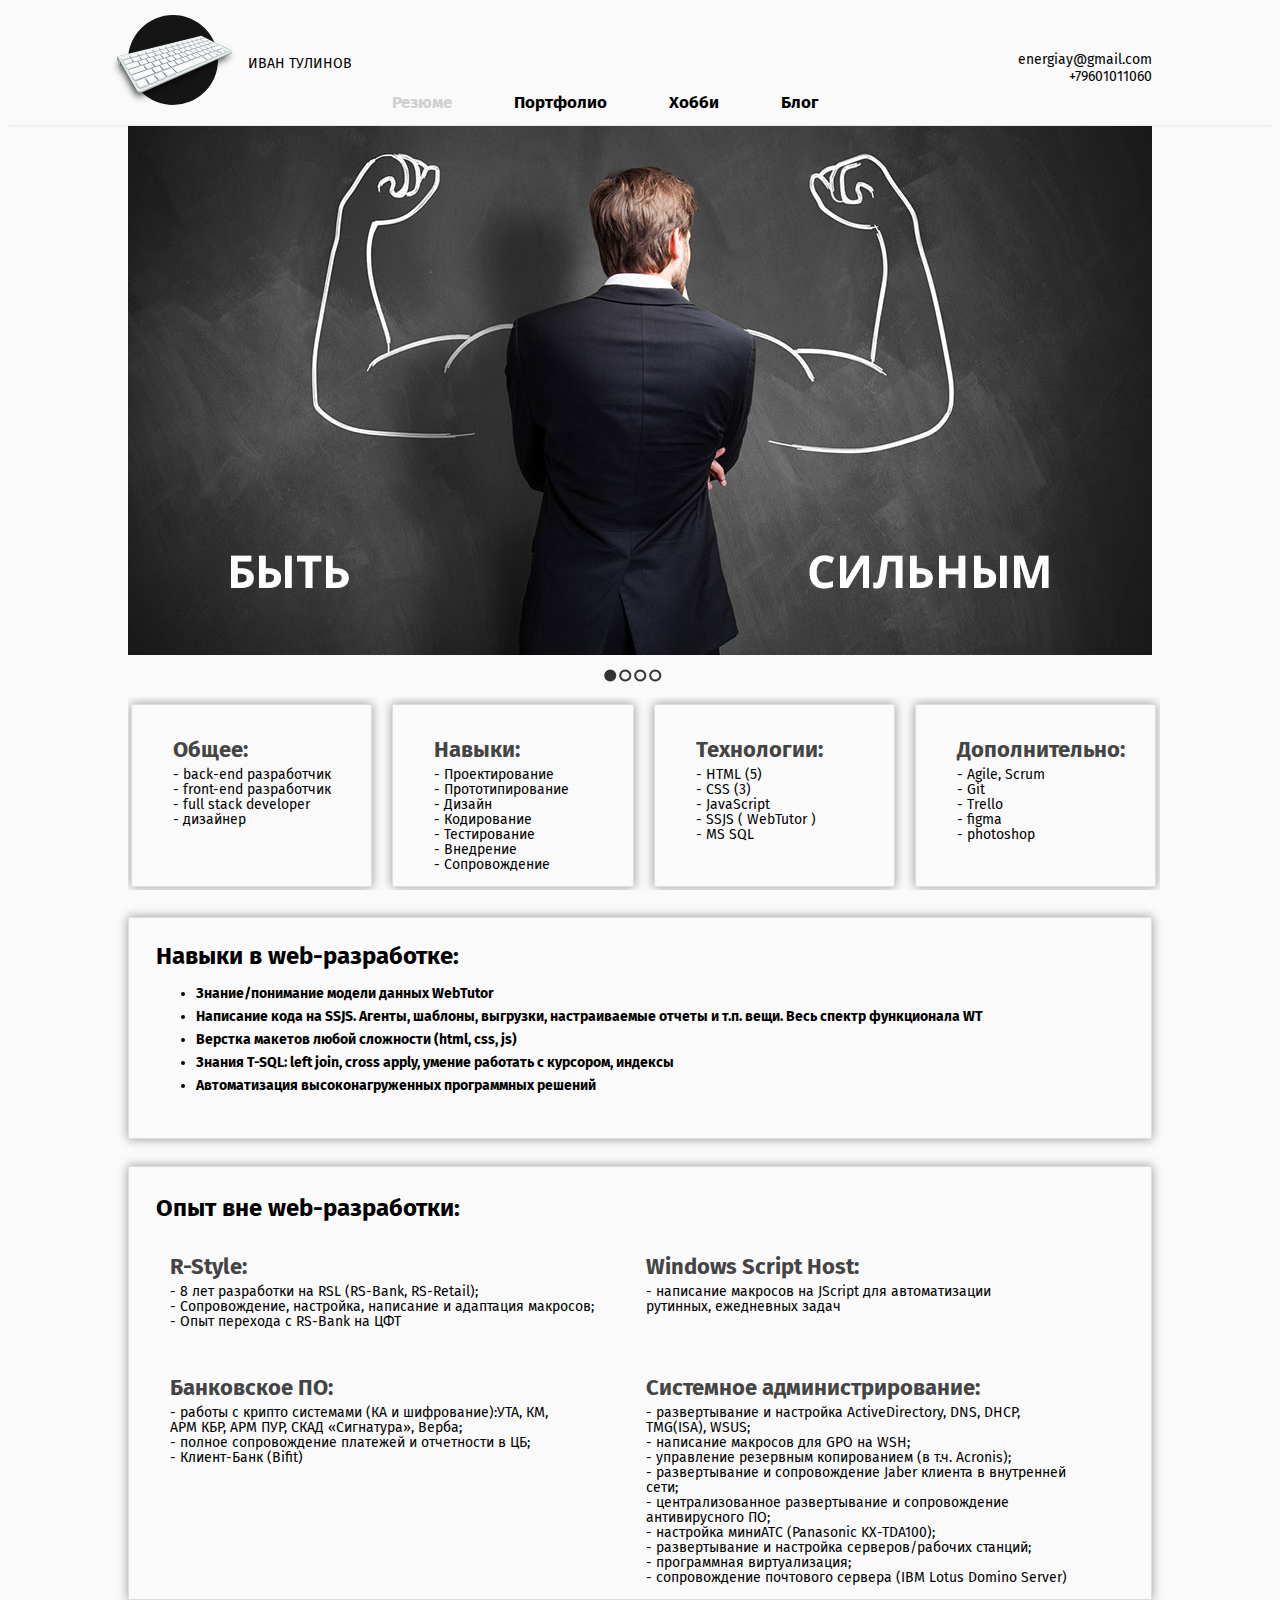
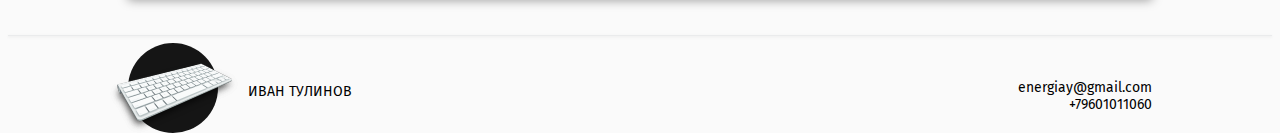
<file: index.html>
﻿<!DOCTYPE html>
<html>
	<head>
		<meta charset="utf-8">
		<title>Ivan Tulinov</title>
		<meta name="yandex-verification" content="a62cbc564b4a32a7" />
		<link rel="stylesheet" href="style.css" media="screen">
		<link rel="icon" href="img/ico.png" type="image/x-icon">
		<link href='https://fonts.googleapis.com/css?family=Fira+Sans:700,300,400' rel='stylesheet' type='text/css'>
	</head>
	<body>
		<header>
			<div class="container">
				<div class="logoStatic">
					<div class="logo">
						<div id="circle"></div>
						<div class="contKeyboard">
							<img class="keyboard" src="img/keyboard.png" alt="logo" width="128" height="72">
						</div>
					</div>
				</div>
				<div class="name">Иван Тулинов</div>
				
				<nav>
					<ul>
						<li><a class="action" href="index.html">Резюме</a></li>
						<li><a href="portfolio.html">Портфолио</a></li>
						<li><a href="hobby.html">Хобби</a></li>
						<li><a href="blog.html">Блог</a></li>
					</ul>
				</nav>
				
				<div class="contact">
					<div class="email">energiay@gmail.com</div>
					<div class="tel">+79601011060</div>
				</div>
			</div>
			<div class="clear"></div>
		</header>
		<div class="lineHead"></div>
		<div class="container">
			<!--
			<div class="containerBanner">
				<p class="bannerText"><span class="bannerTitle">Резюме</span><br />web-мастерингом занимаюсь с марта 2015 года</p>
				<img class="banner" src="img/bannerResume.png" alt="mybanner"></img>
			</div>
			-->
			<div class="cut">
				<div class="slider">
					<div class="slider__images">
						<div class="slider__images-wrap">
							<img src="img/example-slide-1.jpg" alt="Photo 1">
							<img src="img/example-slide-2.jpg" alt="Photo 2">
							<img src="img/example-slide-3.jpg" alt="Photo 3">
							<img src="img/example-slide-4.jpg" alt="Photo 4">
						</div>
					</div>

					<div class="slider__navigation">

						<a href="#" class="slider__pager slider__pager_previous"><i class="icon-chevron-left icon-large"></i></a>
						<a href="#" class="slider__pager slider__pager_next"><i class="icon-chevron-right icon-large"></i></a>

						<ul class="slider__pagination">
							<!--<li class="slider__pagination-item slider__pagination-item_tmpl"><a href="#" data-slider__item="0">0</a></li>-->
							<li class="slider__pagination-item"><a href="#" data-slider__item="0" class="active"></a></li>
							<li class="slider__pagination-item"><a href="#" data-slider__item="1"></a></li>
							<li class="slider__pagination-item"><a href="#" data-slider__item="2"></a></li>
							<li class="slider__pagination-item"><a href="#" data-slider__item="3"></a></li>
						</ul>
					</div>
				</div>
			</div>
		</div>
		<div class="container">
			<div class="all">
				<div class="borderSkils">
					<p>
						<span class="title">Общее:</span> <br />
						- back-end разработчик <br />
						- front-end разработчик <br />
						- full stack developer <br />
						- дизайнер <br />
					</p>
				</div>
				<div class="borderSkils">
					<p>
						<span class="title">Навыки:</span> <br />
						- Проектирование<br />
						- Прототипирование<br />
						- Дизайн<br />
						- Кодирование<br />
						- Тестирование<br />
						- Внедрение<br />
						- Сопровождение<br />
					</p>
				</div>
				<div class="borderSkils">
					<p>
					<span class="title">Технологии:</span> <br />
					- HTML (5)<br />
					- CSS (3)<br />
					- JavaScript<br />
					- SSJS ( WebTutor )<br />
					- MS SQL<br />
					</p>
				</div>
				<div class="borderSkils">
					<p>
					<span class="title">Дополнительно:</span> <br />
						- Agile, Scrum<br />
						- Git<br />
						- Trello <br />
						- figma <br />
						- photoshop <br />
					</p>
				</div>
			</div>
		</div>

		<div class="container">
			<div class="borderSkilsTheRest container_skills">
				<h2>Навыки в web-разработке:</h2>
				<div class="container_skills_item">
					<ul>
						<li>Знание/понимание модели данных WebTutor</li>
						<li>Написание кода на SSJS. Агенты, шаблоны, выгрузки, настраиваемые отчеты и т.п. вещи. Весь спектр функционала WT</li>
						<li>Верстка макетов любой сложности (html, css, js)</li>
						<li>Знания T-SQL: left join, cross apply, умение работать с курсором, индексы</li>
						<li>Автоматизация высоконагруженных программных решений</li>
					</ul>
					<div class="for_search">WebTutor разработка разработчик developer WebSoft фронт-енд фронтенд фронт енд работа microsoft </div>
				</div>
			</div>
		</div>
		
		<div class="container">
			<div class="borderSkilsTheRest">
					<h2 class="old_adaptive">Опыт вне web-разработки:</h2>
				<p class="SkilsOfBank">
					<span class="titleBank">R-Style:</span> <br />
				- 8 лет разработки на RSL (RS-Bank, RS-Retail); <br />
				- Сопровождение, настройка, написание и адаптация макросов; <br />
				- Опыт перехода с RS-Bank на ЦФТ <br />
				</p>
				<p class="SkilsOfBank">
					<span class="titleBank">Windows Script Host:</span> <br />
						- написание макросов на JScript для автоматизации<br />
						рутинных, ежедневных задач <br />
						<br />
				</p>
				<p class="SkilsOfBank">
					<span class="titleBank">Банковское ПО:</span> <br />
						- работы с крипто системами (КА и шифрование):УТА, КМ, <br />
						АРМ КБР, АРМ ПУР, СКАД «Сигнатура», Верба;<br />
						- полное сопровождение платежей и отчетности в ЦБ;<br />
						- Клиент-Банк (Bifit)<br />
				</p>
				<p class="SkilsOfBank">
					<span class="titleBank">Системное администрирование:</span> <br />
						- развертывание и настройка ActiveDirectory, DNS, DHCP, TMG(ISA), WSUS;<br />
						- написание макросов для GPO на WSH;<br />
						- управление резервным копированием (в  т.ч. Acronis);<br />
						- развертывание и сопровождение Jaber клиента в внутренней сети;<br />
						- централизованное развертывание и сопровождение антивирусного ПО;<br />
						- настройка миниАТС (Panasonic KX-TDA100);<br />
						- развертывание и настройка серверов/рабочих станций; <br />
						- программная виртуализация;<br />
						- сопровождение почтового сервера (IBM Lotus Domino Server)<br />
				</p>
			</div>
		</div>
		
		<div class="clear"></div>
		<div class="linefooter"></div>
		<div class="clear"></div>
		<footer>
			<div class="container">
				
				<div class="logoStatic">
					<div class="logo">
						<div id="circle"></div>
						<div class="contKeyboard">
							<img class="keyboard" src="img/keyboard.png" alt="logo" width="128" height="72"></img>
						</div>
					</div>
				</div>
				<div class="name">Иван Тулинов</div>
				
				
				<div class="contact">
					<div class="email">energiay@gmail.com</div>
					<div class="tel">+79601011060</div>
				</div>
				

			<div>
		</footer>
	</body>

	<script src="js/slider.js"></script>
	<script>
		new Slider('.slider', {
			direction: 'horizontal',
			currentSlide: 0,
			changeInterval: 1500
		});
	</script>

</html>
</file>
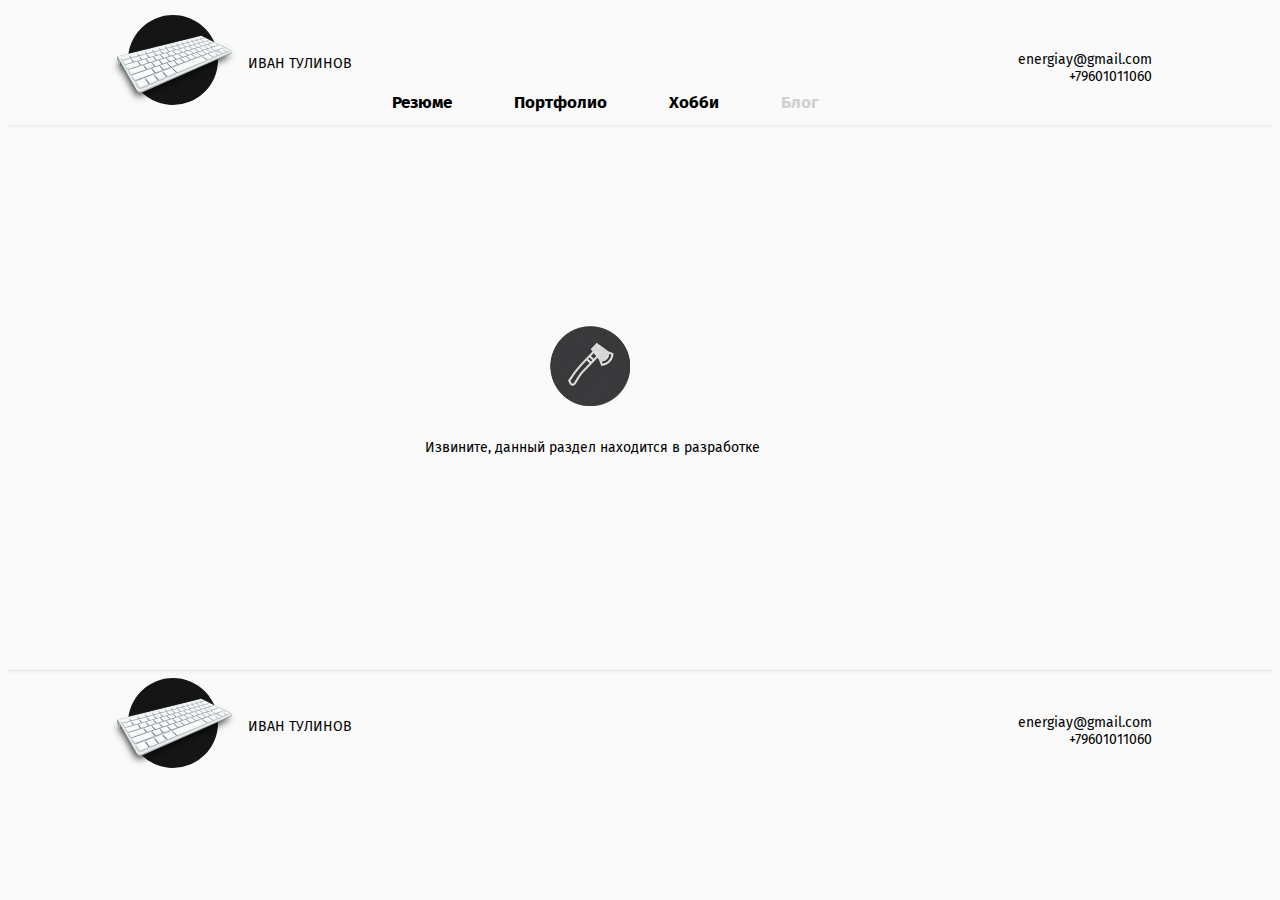
<file: blog.html>
﻿<!DOCTYPE html>
<html>
	<head>
		<meta charset="utf-8">
		<title>Ivan Tulinov</title>
		<link rel="stylesheet" href="style.css" media="screen">
		<link rel="icon" href="img/ico.png" type="image/x-icon">
		<link href='https://fonts.googleapis.com/css?family=Fira+Sans:700,300,400' rel='stylesheet' type='text/css'>
	</head>
	<body>
		<header>
			<div class="container">
				<div class="logoStatic">
					<div class="logo">
						<div id="circle"></div>
						<div class="contKeyboard">
							<img class="keyboard" src="img/keyboard.png" alt="logo" width="128" height="72">
						</div>
					</div>
				</div>
				<div class="name">Иван Тулинов</div>
				
				<nav>
					<ul>
						<li><a href="index.html">Резюме</a></li>
						<li><a href="portfolio.html">Портфолио</a></li>
						<li><a href="hobby.html">Хобби</a></li>
						<li><a class="action" href="blog.html">Блог</a></li>
					</ul>
				</nav>
				
				<div class="contact">
					<div class="email">energiay@gmail.com</div>
					<div class="tel">+79601011060</div>
				</div>
			</div>
			<div class="clear"></div>
		</header>
		<div class="lineHead"></div>
		
		<div class="containerBady">
			<img class="ax" src="img/ax.png" alt="banner"></img>
			<p class="textConstructor">
				Извините, данный раздел находится в разработке
			</p>
		</div>
		<div class="clear"></div>
		<div class="linefooter"></div>
		<div class="clear"></div>
		<footer>
			<div class="container">
				
				<div class="logoStatic">
					<div class="logo">
						<div id="circle"></div>
						<div class="contKeyboard">
							<img class="keyboard" src="img/keyboard.png" alt="logo" width="128" height="72"></img>
						</div>
					</div>
				</div>
				<div class="name">Иван Тулинов</div>
				
				
				<div class="contact">
					<div class="email">energiay@gmail.com</div>
					<div class="tel">+79601011060</div>
				</div>
				

			<div>
		</footer>
	</body>
</html>
</file>
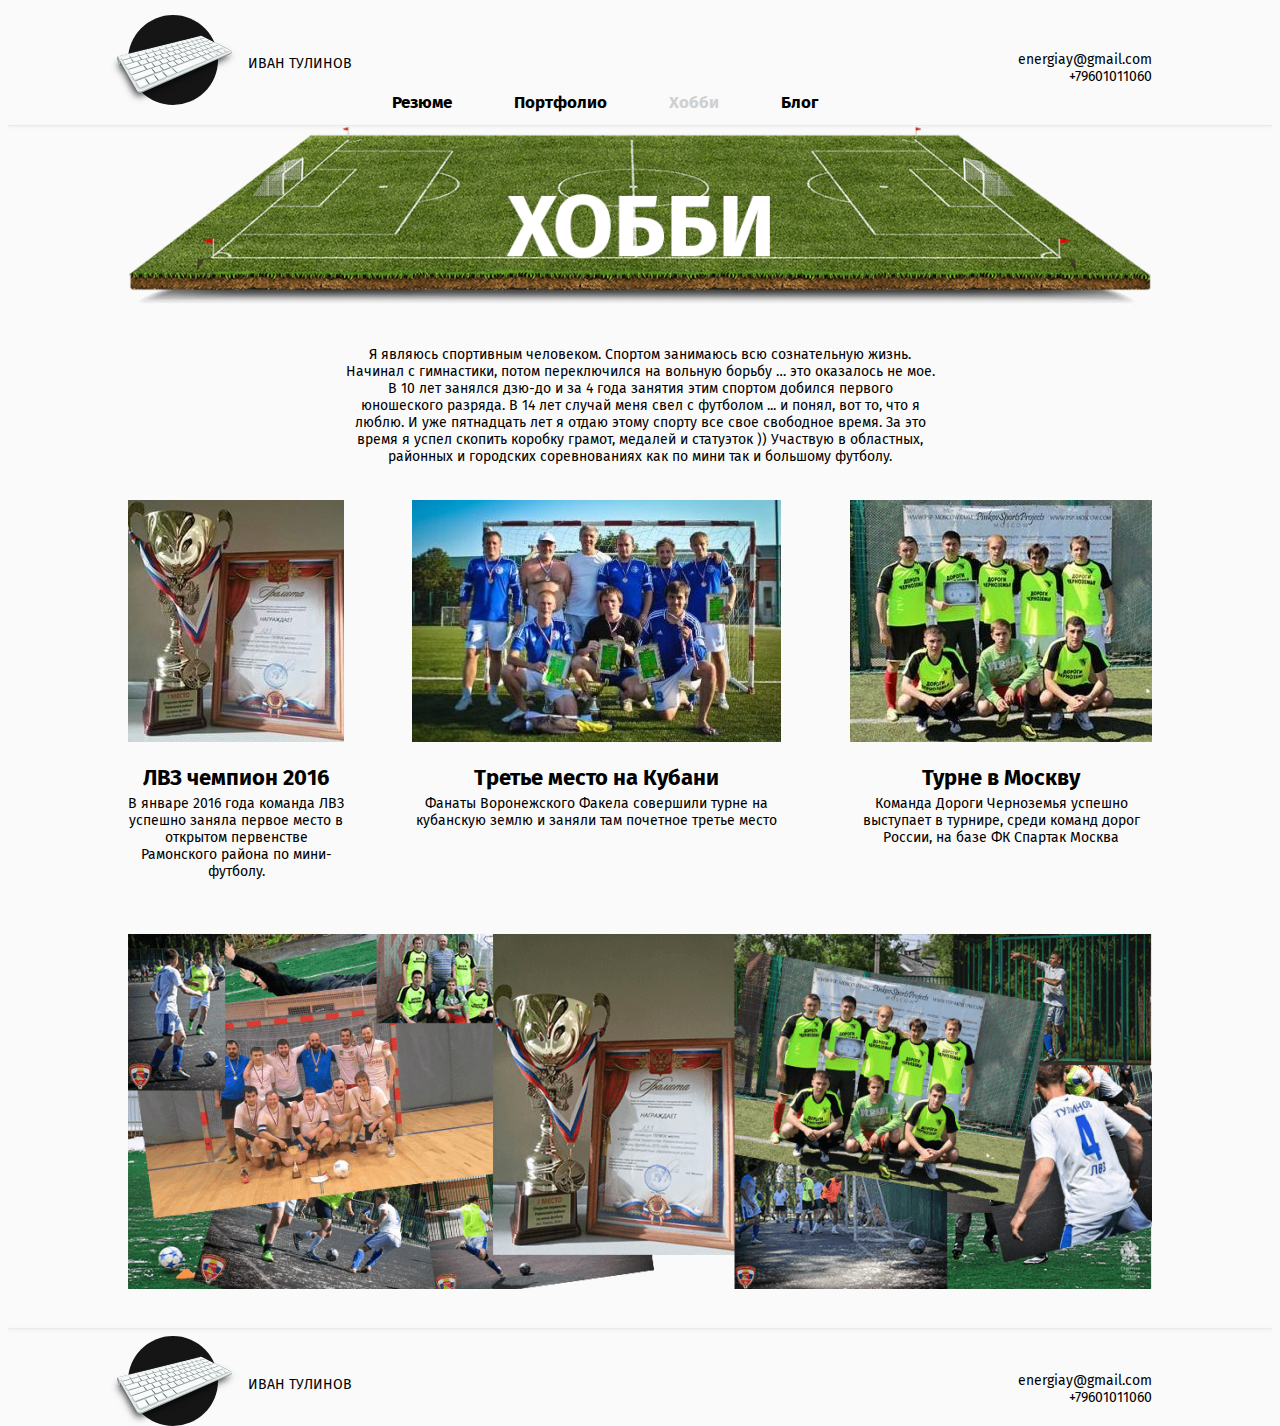
<file: hobby.html>
﻿<!DOCTYPE html>
<html>
	<head>
		<meta charset="utf-8">
		<title>Ivan Tulinov</title>
		<link rel="stylesheet" href="style.css" media="screen">
		<link rel="icon" href="img/ico.png" type="image/x-icon">
		<link href='https://fonts.googleapis.com/css?family=Fira+Sans:700,300,400' rel='stylesheet' type='text/css'>
	</head>
	<body>
		<header>
			<div class="container">
				<div class="logoStatic">
					<div class="logo">
						<div id="circle"></div>
						<div class="contKeyboard">
							<img class="keyboard" src="img/keyboard.png" alt="logo" width="128" height="72">
						</div>
					</div>
				</div>
				<div class="name">Иван Тулинов</div>
				
				<nav>
					<ul>
						<li><a href="index.html">Резюме</a></li>
						<li><a href="portfolio.html">Портфолио</a></li>
						<li><a class="action" href="hobby.html">Хобби</a></li>
						<li><a href="blog.html">Блог</a></li>
					</ul>
				</nav>
				
				<div class="contact">
					<div class="email">energiay@gmail.com</div>
					<div class="tel">+79601011060</div>
				</div>
			</div>
			<div class="clear"></div>
		</header>
		<div class="lineHead"></div>
		
		
		<div class="container">
			<div class="containerBannerHobby">
				<img class="bannerPortfolio" src="img/FootballField.png" alt="banner"></img>
			</div>
			<div class="AllignComposition">
				<p class="composition">Я являюсь спортивным человеком. Спортом занимаюсь всю сознательную жизнь. Начинал с гимнастики, потом переключился на вольную борьбу … это оказалось не мое. В 10 лет занялся дзю-до и за 4 года занятия этим спортом добился первого юношеского разряда. В 14 лет случай меня свел с футболом ... и понял, вот то, что я люблю. И уже пятнадцать лет я отдаю этому спорту все свое свободное время. За это время я успел скопить коробку грамот, медалей и статуэток )) Участвую в областных, районных и городских соревнованиях как по мини так и большому футболу.</p>
			</div>
			<div class="containerBannerHobby">
				<div class="ImgText">
					<img class="image" src="img/img01_mini.jpg" alt="banner"></img>
					<br />
					<p class="img01Text">
						<span class="imgTitle">ЛВЗ чемпион 2016</span> <br />
						В январе 2016 года команда ЛВЗ успешно заняла первое место в открытом первенстве Рамонского района по мини-футболу.
					</p>
				</div>
				<div class="ImgText">
					<img class="image" src="img/img02_mini.jpg" alt="banner"></img>
					<br />
					<p class="img02Text">
						<span class="imgTitle">Третье место на Кубани</span> <br />
						Фанаты Воронежского Факела совершили турне на кубанскую землю и заняли там почетное третье место
					</p>
				</div>
				<div class="ImgText">
					<img class="image" src="img/img03_mini.jpg" alt="banner"></img>
					<br />
					<p class="img03Text">
						<span class="imgTitle">Турне в Москву</span> <br />
						Команда Дороги Черноземья успешно выступает в турнире,  среди команд дорог России, на базе ФК Спартак Москва
					</p>
				</div>

			</div>
			<div class="containerBannerHobby">
				<img class="collage" src="img/collage.png" alt="banner"></img>
			</div>
		</div>
		
		
		<div class="linefooter"></div>
		<div class="clear"></div>
		<footer>
			<div class="container">
				
				<div class="logoStatic">
					<div class="logo">
						<div id="circle"></div>
						<div class="contKeyboard">
							<img class="keyboard" src="img/keyboard.png" alt="logo" width="128" height="72"></img>
						</div>
					</div>
				</div>
				<div class="name">Иван Тулинов</div>
				
				
				<div class="contact">
					<div class="email">energiay@gmail.com</div>
					<div class="tel">+79601011060</div>
				</div>
				

			<div>
		</footer>
	</body>
</html>
</file>
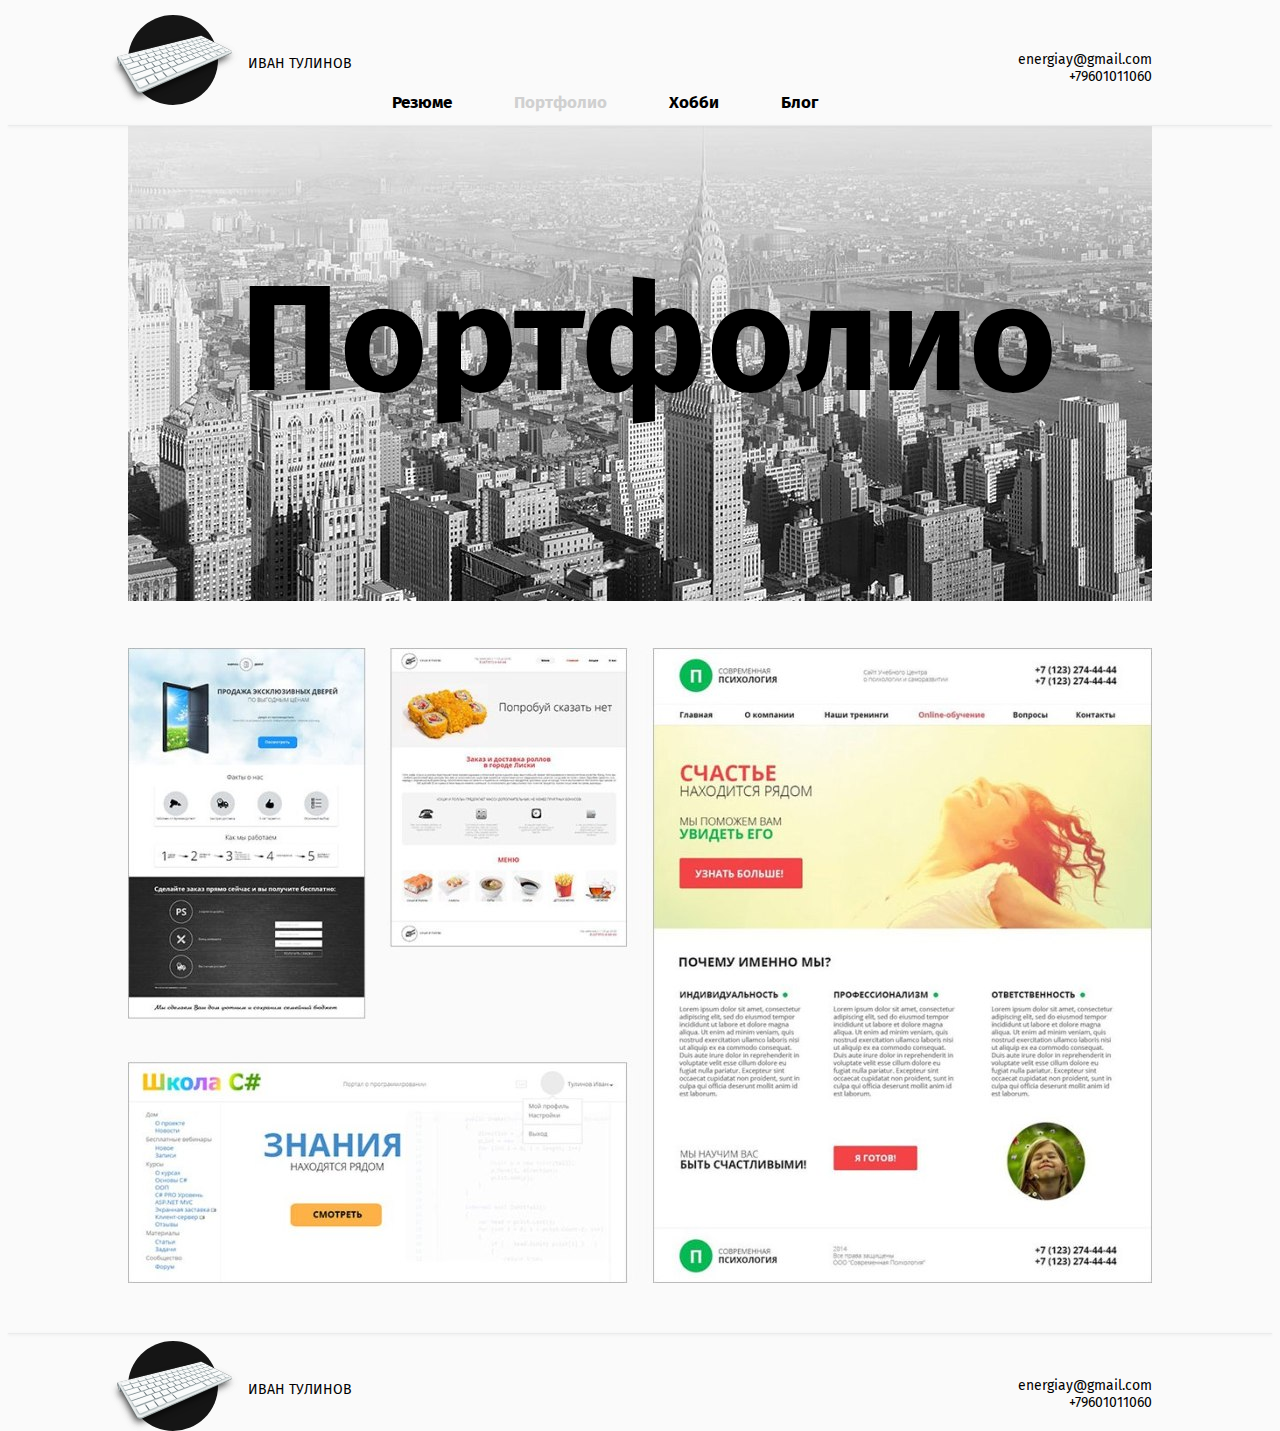
<file: portfolio.html>
﻿<!DOCTYPE html>
<html>
	<head>
		<meta charset="utf-8">
		<title>Ivan Tulinov</title>
		<link rel="stylesheet" href="style.css" media="screen">
		<link rel="icon" href="img/ico.png" type="image/x-icon">
		<link href='https://fonts.googleapis.com/css?family=Fira+Sans:700,300,400' rel='stylesheet' type='text/css'>
	</head>
	<body>
		<header>
			<div class="container">
				<div class="logoStatic">
					<div class="logo">
						<div id="circle"></div>
						<div class="contKeyboard">
							<img class="keyboard" src="img/keyboard.png" alt="logo" width="128" height="72">
						</div>
					</div>
				</div>
				<div class="name">Иван Тулинов</div>
				
				<nav>
					<ul>
						<li><a href="index.html">Резюме</a></li>
						<li><a class="action" href="portfolio.html">Портфолио</a></li>
						<li><a href="hobby.html">Хобби</a></li>
						<li><a href="blog.html">Блог</a></li>
					</ul>
				</nav>
				
				<div class="contact">
					<div class="email">energiay@gmail.com</div>
					<div class="tel">+79601011060</div>
				</div>
			</div>
			<div class="clear"></div>
		</header>
		<div class="lineHead"></div>
		
		
		<div class="container">
			<div class="containerBanner">
				<div class="centerP">
					<p class="bannerTextPortfolio">Портфолио</p>
				</div>
				<img class="bannerPortfolio" src="img/bannerPortfolio.jpg" alt="banner"></img>
			</div>
			
			<div class="contentPortfolio">
				
			</div>
		</div>
		
		
		<div class="linefooter"></div>
		<div class="clear"></div>
		<footer>
			<div class="container">
				
				<div class="logoStatic">
					<div class="logo">
						<div id="circle"></div>
						<div class="contKeyboard">
							<img class="keyboard" src="img/keyboard.png" alt="logo" width="128" height="72"></img>
						</div>
					</div>
				</div>
				<div class="name">Иван Тулинов</div>
				
				
				<div class="contact">
					<div class="email">energiay@gmail.com</div>
					<div class="tel">+79601011060</div>
				</div>
				

			<div>
		</footer>
	</body>
</html>
</file>
<file: style.css>
﻿body{
	font-family: 'Fira Sans', sans-serif;
	font-weight:400;
	font-size:14px;
	background-color:#fafafa;
}


h1 {
	font-size:45px;
	font-weight:300;
}

h2 {
	margin: 0;
	padding: 0;
	font-size: 24px;
}

h2.old_adaptive {
	margin-left: 27px;
	margin-top: 27px;
}

.cut {
	min-width:970px;
	max-width:1024px;
	margin: 0px auto;
	overflow: hidden;
}

.container {
	min-width:970px;
	max-width:1024px;
	margin: 0px auto;
}

.logo{
	position:relative;
	width:120px;
}

.contKeyboard{
	height:97px;
}

.keyboard{
	margin-top:25px;	
	margin-left:-18px;	
	position: absolute;
}

#circle {
	margin-top:7px;
	top:0;
	position: absolute;
	width: 90px;
	height: 90px;
	background: #151515;
	border-radius: 50px;
	-moz-border-radius: 50px;
	-webkit-border-radius: 50px;
	-ms-border-radius: 50px;
	-o-border-radius: 50px;
	-khtml-border-radius: 50px;
}

.logoStatic{
	float:left;
	-border: 1px solid blue;
}

.name{
	float:left;
	margin-top:47px;
	text-transform:uppercase;
	-border: 1px solid blue;
}

nav{
	-position: absolute;
	float:left;
	margin-top:70px;
}

nav ul li{
	float:left;
	list-style:none;
	padding:0px 31px;
	-border: 1px solid blue;
}

nav li:first-child{
	padding-left:0px;
}

nav li:last-child{
	padding-right:0px;
}


nav ul li a{
	color:black;
	font-size:17px;
	font-weight: 700;
	text-decoration:none;
}

nav ul li a:hover{
	color:#979797;
}

.action{
	color:#d0d0d0;
}

.contact{
	width:135px;
	float:right;
	margin-top:43px;
	-border: 1px solid #000;
	font-weight: 400;
}

.tel{
	float:right;
	list-style:none;
}

.email{
	float:right;
}

.lineHead{
	margin-top:12px;
	height:1px;
	background:#eaebec;
	
	box-shadow: 0px 1px 3px rgba(0,0,0,0.1);
	-moz-box-shadow: 0px 1px 3px rgba(0,0,0,0.1);
	-webkit-box-shadow: 0px 1px 3px rgba(0,0,0,0.1);
	-ms-box-shadow: 0px 1px 3px rgba(0,0,0,0.1);
	-o-box-shadow: 0px 1px 3px rgba(0,0,0,0.1);
	-khtml-box-shadow: 0px 1px 3px rgba(0,0,0,0.1);
}

.linefooter{
	margin-top:35px;
	height:1px;
	background:#eaebec;
	
	box-shadow: 0px 1px 3px rgba(0,0,0,0.1);
	-moz-box-shadow: 0px 1px 3px rgba(0,0,0,0.1);
	-webkit-box-shadow: 0px 1px 3px rgba(0,0,0,0.1);
	-ms-box-shadow: 0px 1px 3px rgba(0,0,0,0.1);
	-o-box-shadow: 0px 1px 3px rgba(0,0,0,0.1);
	-khtml-box-shadow: 0px 1px 3px rgba(0,0,0,0.1);
}

.clear{
	clear:both;
}

.all{
	position:relative ;
	width:calc(100% + 5px);
	height:193px;
	-border: 1px solid blue;
	-outline: 1px solid #666;
	overflow:hidden;
	-margin-top:35px;
	padding-left:3px;
}

.containerBanner{
	height:482px;
	overflow:hidden;
}

.borderSkils{
	float:left;

	margin-top: 7px;
	width:calc((100%/4) - 18px);
	margin-left:20px;
	height:181px;
	border: 1px solid #dedede;
	/*background-color:white;*/
	
	box-shadow: 0px 0px 10px rgba(0,0,0,0.4);
	-moz-box-shadow: 0px 0px 10px rgba(0,0,0,0.4);
	-webkit-box-shadow: 0px 0px 10px rgba(0,0,0,0.4);
	-ms-box-shadow: 0px 0px 10px rgba(0,0,0,0.4);
	-o-box-shadow: 0px 0px 10px rgba(0,0,0,0.4);
	-khtml-box-shadow: 0px 0px 10px rgba(0,0,0,0.4);
}

.borderSkilsTheRest{	
	/*width:100%;*/
	margin-top:20px;
	/*height:300px;*/
	border: 1px solid #dedede;
	/*background-color:white;*/
	
	box-shadow: 0px 0px 10px rgba(0,0,0,0.4);
	-moz-box-shadow: 0px 0px 10px rgba(0,0,0,0.4);
	-webkit-box-shadow: 0px 0px 10px rgba(0,0,0,0.4);
	-ms-box-shadow: 0px 0px 10px rgba(0,0,0,0.4);
	-o-box-shadow: 0px 0px 10px rgba(0,0,0,0.4);
	-khtml-box-shadow: 0px 0px 10px rgba(0,0,0,0.4);
}

.borderSkils:first-child{
	margin-left:0px;
}

.borderSkils p{
	margin-top:27px;
	margin-left:41px;
	line-height:15px;
}

.borderSkils .title{
	font-size:22px;
	font-weight:700;
	line-height:35px;
}

.borderSkilsTheRest .titleRest{
	font-size:22px;
	font-weight:300;
	line-height:35px;
	margin-top:27px;
	margin-left:41px;
	line-height:15px;
}

.borderSkilsTheRest{
	overflow:hidden;
	/*height:410px;*/
	margin-top:27px;
	/*margin-left:41px;*/
}

.SkilsOfBank{
	display:inline-block;
	float:left;
	width:435px;
	margin-left:41px;
	margin-top:27px;
	line-height:15px;
}

.title {
	font-size:22px;
	font-weight:700;
	line-height:35px;
	color: #444;
}

.SkilsOfBank .titleBank{
	font-size:22px;
	font-weight:700;
	line-height:35px;
	color: #444;
}

.bannerText{
	display:inline-block;
	position:absolute;
	top:260px;
	color:white;
	margin-left:550px;
}

.bannerText .bannerTitle{
	font-size:100px;
	margin-left:-23px;
	font-weight:700;
}

.centerP{
	margin: 0px auto;
	-border: 1px solid red;
	width:800px;
}

.bannerTextPortfolio{
	display:inline-block;
	position:absolute;
	top:100px;
	
	font-size:150px;
	font-weight:700;
	color:black;
	-border: 1px solid black;
	
}

.contentPortfolio{
		margin-top:40px;
		background: url(img/contentPortfolio.jpg) repeat-x #fafafa;
		height:650px;
		
}

.AllignComposition{
	margin: 35px auto;
	width:590px;
	font-weight:400;
}

.AllignComposition .composition{
	text-align:center;
}

.boast{
	margin-top:20px;
}

.collage{
	margin-top:40px;
}

.ax{
	/*float:left;*/
	margin: 0px 135px;
}

.textConstructor{
	/*float:left;*/
	margin-left:10px;
	margin-top:29px;
	font-weight:400;
}

.containerBady{
	margin: 200px auto;
	width:450px;
	font-weight:400;
	overflow:hidden;
}

.containerBannerHobby .imgTitle{
	font-size:22px;
	font-weight:700;
	line-height:35px;
}

.containerBannerHobby p{
	display:inline-block;
}

.containerBannerHobby{
	overflow:hidden;
	-border: 1px solid blue;
}

.ImgText{
	float:left;
	text-align:center;
	-border: 1px solid blue;
	width:calc((100%/3) - 17px);
}

.ImgText:last-child{
	float:right;
	text-align:right;
}
.ImgText:first-child{
	float:left;
	text-align:left;
}

.ImgText:nth-child(2){
	margin-left:-40px;
}

.img01Text{
	width:216px;
	text-align:center;
}
.img02Text{
	width:369px;
	text-align:center;
}
.img03Text{
	width:302px;
	text-align:center;
}

.image{
	
}


























.slider__images {
	position: relative;

	overflow: hidden;

	width: 1024px;
	height: 529px;
	margin: 0 auto;
}

.slider__images-wrap {
	font-size: 0;

	height: 529px;

	white-space: nowrap;

	transition: margin .5s ease-out;
}

.slider__navigation {
	width: 1024px;
	margin: 0 auto;
}


.slider__pager {
	margin-top: 3px;

	text-decoration: none;
}

.slider__pager_previous {
	float: left;

	margin-right: 5px;
}

.slider__pager_next {
	float: left;

	margin-right: 5px;
}

.slider a:link,
.slider a:visited {
	color: #333333;
}

.slider a:hover,
.slider a:active {
	color: #9e2020;
}

.slider__pagination {
	float: left;
	margin-left: calc(83%/2);
	margin-bottom: 15px;
	-margin: 6px 0 0;

	list-style: none;
}

.slider__pagination li {
	float: left;

	margin: 0 1px;
}

.slider__pagination li a {
	display: block;
	float: left;
	overflow: hidden;

	width: 13px;
	height: 0;
	padding-top: 13px;

	background-image: url('img/pagination.png');
	background-position: 0 0;
}

.slider__pagination li a.active,
.slider__pagination li a:hover.active {
	background-position: 0 -13px;
}

.slider__pagination li a:hover {
	background-position: 0 -26px;
}


.container_skills {
	padding: 27px;
	line-height: 23px;
	font-weight: 700;
}

.for_search {
	display: none;
}
</file>
